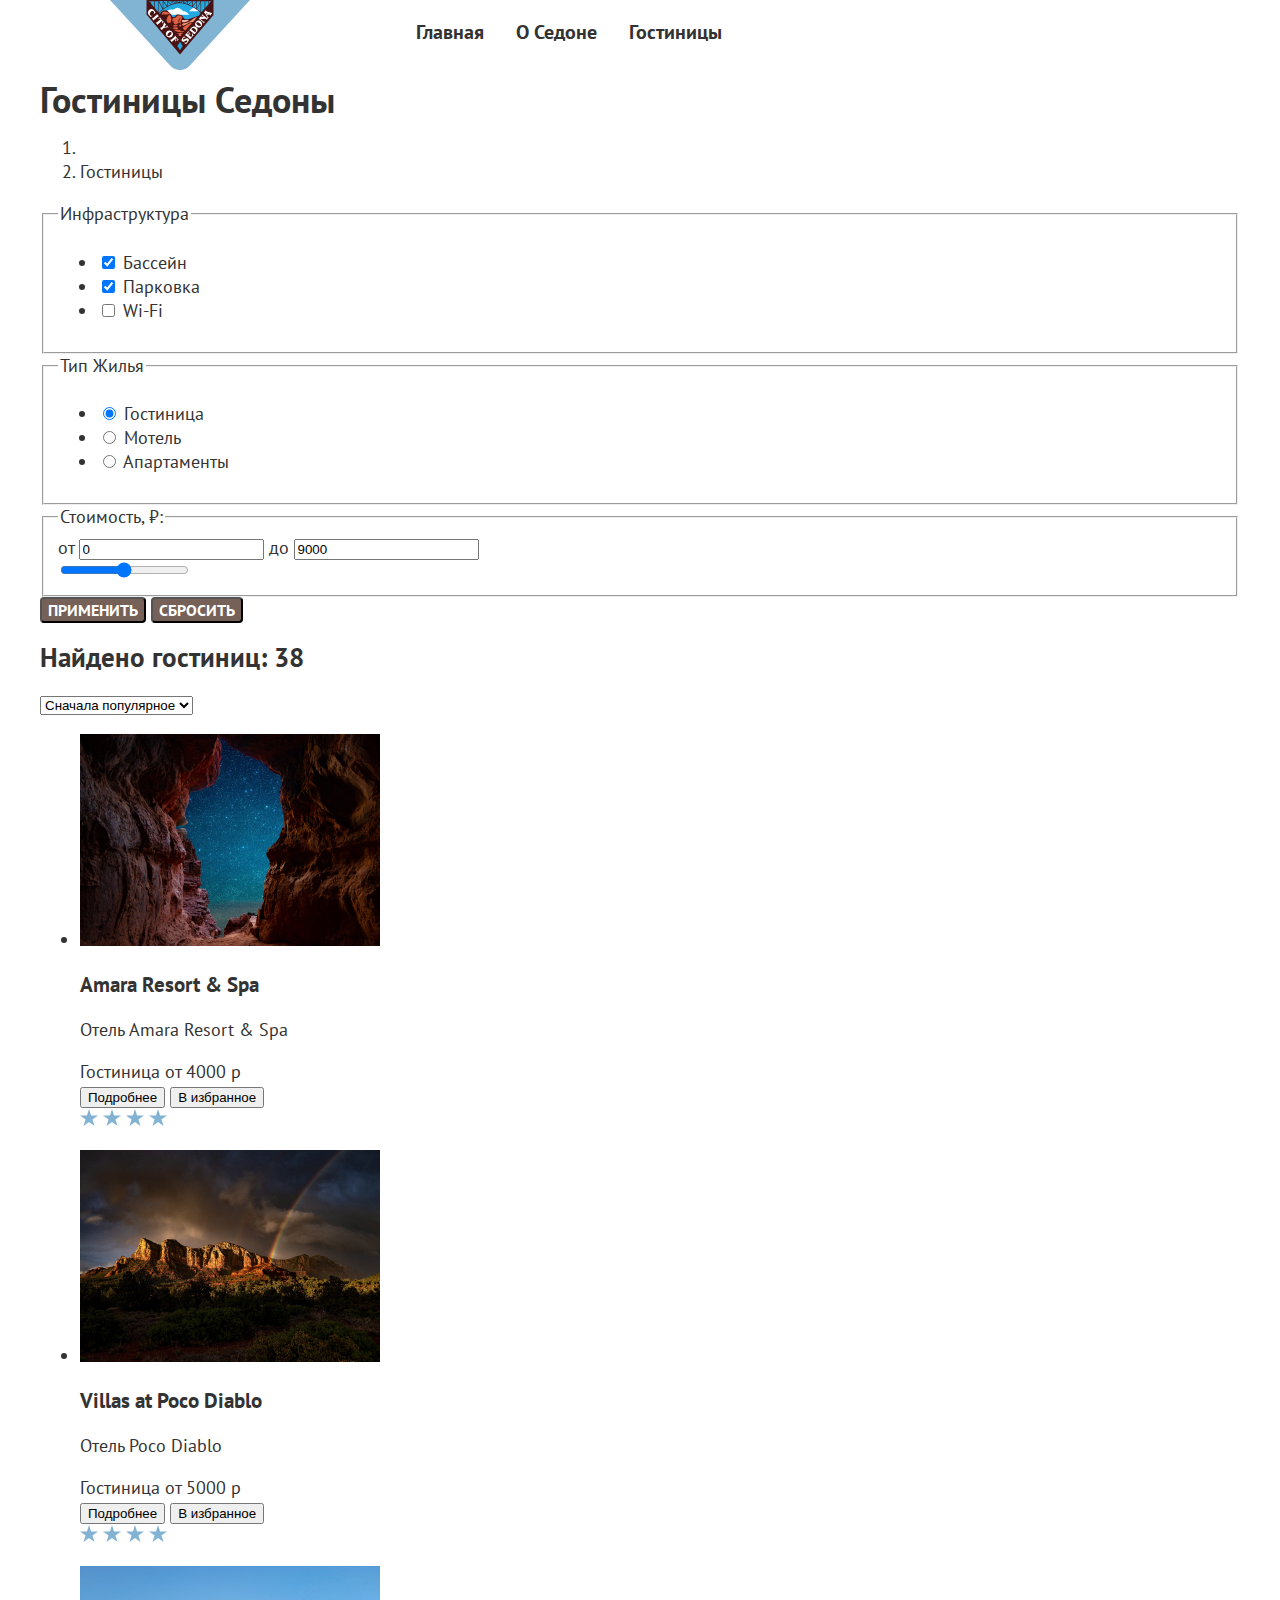
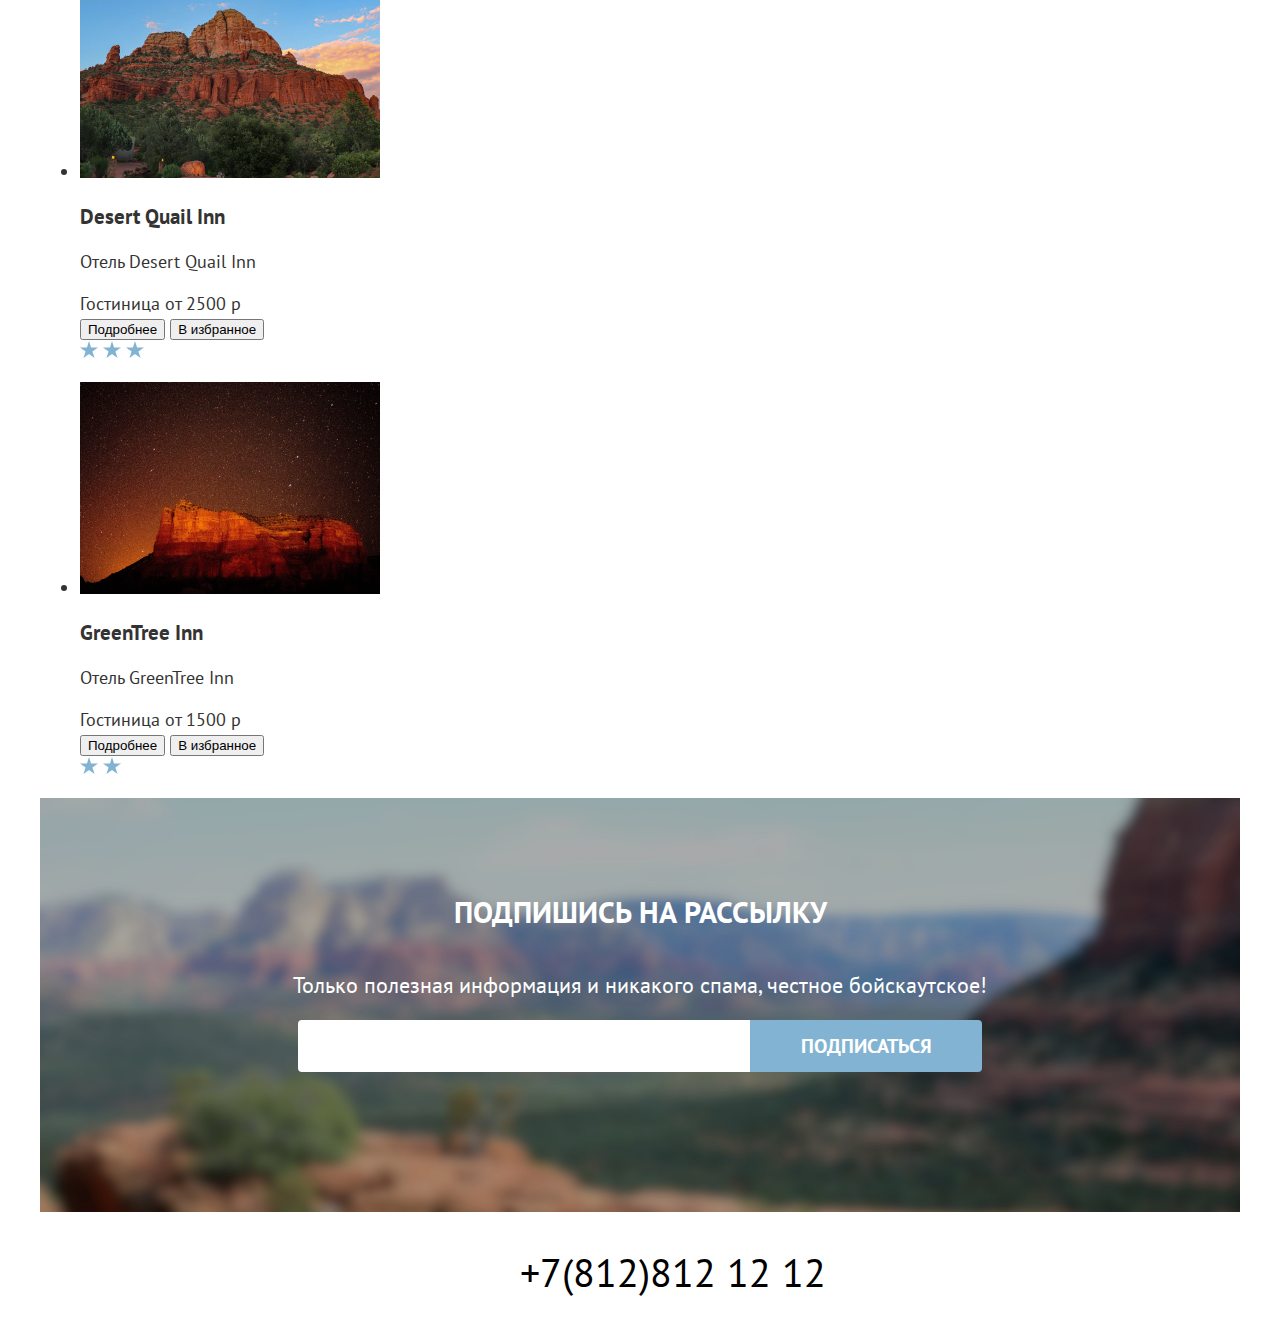
<file: catalog.html>
<!DOCTYPE html>
<html lang="ru">
 <head>
  <meta charset="UTF-8">
   <title>Каталог</title>
   <link rel="stylesheet" href="styles/styles.css">
 </head>
  <body>
    <header class="page-header">
      <div class="logo">
        <img class="logo-sedona" src="images/logo.svg" width="140" height="70" alt="Логотип Sedona">
      </div>
      <nav class="navigation">
        <ul class="navigation-list">
          <li class="navigation-item">
            <a class="navigation-link" href="index.html">Главная</a>
          </li>
          <li class="navigation-item">
            <a class="navigation-link" href="#">О Седоне</a>
          </li>
          <li class="navigation-item">
            <a class="navigation-link" href="catalog.html">Гостиницы</a>
          </li>
        </ul>
        <ul class="navigation-list navigation-user">
          <li class="navigation-item">
            <a class="navigation-link" href="#">
              <span class="visually-hidden">
                Поиск
              </span>
            </a>
          </li>
          <li class="navigation-item">
            <a class="navigation-link" href="#">
              <span class="visually-hidden">
                Избраное
              </span>
            </a>
          </li>
          <li class="navigation-item">
            <a class="navigation-link" href="#">
            <span class="visually-hidden">
              ХОЧУ СЮДА!
            </span>
            </a>
          </li>
        </ul>
      </nav>
    </header>
      <main class="main-container">
        <div class="page-container">
        <header class="inner-header">
          <h1 class="inner-header-title">Гостиницы Седоны</h1>
           <ol class="breadcrubs-list">
             <li class="breadcrubs-item">
               <a class="breadcrubs-link" href="index.html">
                <span class="visually-hidden">Домой</span>
               </a>
             </li>
             <li class="breadcrubs-items">
                <a class="breadcrubs-hotels">Гостиницы</a>
             </li>
           </ol>
        </header>
        <section class="filters">
          <h2 class="visually-hidden">Фильтр для выбора гостиниц</h2>
          <form class="cotalog-filter" action="https://echo.htmlacademy.ru/" method="get">
          <div class="catalog-columns">
            <fieldset class="catalog-filter-group">
              <legend class="catalog-filter-title">Инфраструктура</legend>
              <ul class="catalog-filter-list">
                <li class="catalog-filter-item">
              <label class="control">
                <input class="control-input" type="checkbox" name="swimming-pool" checked>
                Бассейн
              </label>
                </li>
                <li class="catalog-filter-item">
              <label class="control">
                <input class="control-input" type="checkbox" name="parking" checked>
                Парковка
              </label>
                </li>
                <li class="catalog-filter-item">
              <label class="control">
                <input class="control-input" type="checkbox" name="wi-fi">
                Wi-Fi
              </label>
                </li>
              </ul>
            </fieldset>
            <fieldset class="catalog-filter-type">
              <legend class="catalog-filter-title">Тип Жилья</legend>
                <ul class="catalog-filter-list">
                  <li class="catalog-filter-item">
                   <label class="control">
                   <input class="control-input" type="radio" name="type-housing" value="hotel" checked>
                    Гостиница
                   </label>
                  </li>
                  <li class="catalog-filter-item">
                  <label class="control">
                  <input class="control-input" type="radio" name="type-housing" value="motel">
                  Мотель
                  </label>
                  </li>
                  <li class="catalog-filter-item">
                  <label class="control">
                  <input class="control-input" type="radio" name="type-housing" value="apartment">
                  Апартаменты
                  </label>
                  </li>
                </ul>
            </fieldset>
            <fieldset class="catalog-filter-price">
              <legend class="catalog-filter-price-title">Стоимость, ₽:</legend>
               <div class="price-controls">
                 <label class="min-price">от <input type="text" name="min-price" value="0"></label>
                 <label class="max-price">до <input type="text" name="max-price" value="9000"></label>
               </div>
               <div class="price-scale">
                <input type="range" id="volume" name="prise" min="0" max="9000">
               </div>
              </fieldset>

              <div class="button-catalog-filter">
                <button class="button button-accept" type="submit">Применить</button>
                <button class="button button-reset" type="reset">Сбросить</button>
              </div>
            </div>
          </form>
          </section>
          <section class="sorting-hotel">
            <div class="sorting-container">
            <h2 class="hotels-found"> Найдено гостиниц: 38 </h2>
           <select class="select-control" aria-label="Сортировка">
            <option value="popular">Сначала популярное</option>
            <option value="cheap">Сначала дешёвое</option>
            <option value="expensive">Сначала дорогое</option>
           </select>
           <!--CHECK-->
           <a href="" class="button button-light">
             <span class="visually-hidden">Показать список</span>
           </a>
           <a  class="button" href="">
            <span class="visually-hidden">Показать карточки</span>
           </a>
           </div>
          </section>



          <h2 class="visually-hidden">Список гостиниц</h2>
          <section class="accommodation">
            <div class="container">
              <ul class="accommodation__list">
                <li class="accommodation__item">
                  <article class="accommodation__article">
                    <img src="images/accommodation-img-1.jpg" width="300" height="212" alt="Amara Resort &amp; Spa">
                    <h3 class="accommodation__article__title">Amara Resort &amp; Spa</h3>
                    <p class="accommodation__article__description">Отель Amara Resort &amp; Spa</p>
                    <div class="accommodation__article__inner">
                      <div class="accommodation__article__price">
                        <span class="accommodation__article__text">
                          Гостиница
                        </span>
                        <span class="price__total">
                         от 4000 р
                        </span>
                      </div>
                       <!-- ссылка на страницу подробнее -->
                       <button class="accommodation__article__button site__button" type="submit">Подробнее</button>
                       <button class="accommodation__article__button site__button">В избранное</button>
                      <div class="accommodation__article__stars">
                        <img src="images/blue-star.png" alt="star">
                        <img src="images/blue-star.png" alt="star">
                        <img src="images/blue-star.png" alt="star">
                        <img src="images/blue-star.png" alt="star">
                      </div>
                    </div>
                  </article>
                </li>
              </ul>
            </div>
          </section>


          <section class="accommodation">
            <div class="container">
              <ul class="accommodation__list">
                <li class="accommodation__item">
                  <article class="accommodation__article">
                    <img src="images/accommodation-img-2.jpg" width="300" height="212" alt="Villas at Poco Diablo">
                    <h3 class="accommodation__article__title">Villas at Poco Diablo</h3>
                    <p class="accommodation__article__description">Отель Poco Diablo</p>
                    <div class="accommodation__article__inner">
                      <div class="accommodation__article__price">
                        <span class="accommodation__article__text">
                          Гостиница
                        </span>
                        <span class="price__total">
                          от 5000 р
                        </span>
                      </div>
                     <!-- ссылка на страницу подробнее -->
                      <button class="accommodation__article__button site__button" type="submit">Подробнее</button>
                     <button class="accommodation__article__button site__button">В избранное</button>
                      <div class="accommodation__article__stars">
                        <img src="images/blue-star.png" alt="star">
                        <img src="images/blue-star.png" alt="star">
                        <img src="images/blue-star.png" alt="star">
                        <img src="images/blue-star.png" alt="star">
                      </div>
                    </div>
                  </article>
                </li>
              </ul>
            </div>
          </section>


          <section class="accommodation">
            <div class="container">
              <ul class="accommodation__list">
                <li class="accommodation__item">
                  <article class="accommodation__article">
                    <img src="images/accommodation-img-3.jpg" width="300" height="212" alt="Desert Quail Inn">
                    <h3 class="accommodation__article__title">Desert Quail Inn</h3>
                    <p class="accommodation__article__description">Отель Desert Quail Inn</p>
                    <div class="accommodation__article__inner">
                      <div class="accommodation__article__price">
                        <span class="accommodation__article__text">
                          Гостиница
                        </span>
                        <span class="price__total">
                          от 2500 р
                        </span>
                      </div>
                       <!-- ссылка на страницу подробнее -->
                        <button class="accommodation__article__button site__button" type="submit">Подробнее</button>
                        <button class="accommodation__article__button site__button">В избранное</button>
                      <div class="accommodation__article__stars">
                        <img src="images/blue-star.png" alt="star">
                        <img src="images/blue-star.png" alt="star">
                        <img src="images/blue-star.png" alt="star">
                      </div>
                    </div>
                  </article>
                </li>
              </ul>
            </div>
          </section>


          <section class="accommodation">
            <div class="container">
              <ul class="accommodation__list">
                <li class="accommodation__item">
                  <article class="accommodation__article">
                    <img src="images/accommodation-img-4.jpg" width="300" height="212" alt="GreenTree Inn">
                    <h3 class="accommodation__article__title">GreenTree Inn</h3>
                    <p class="accommodation__article__description">Отель GreenTree Inn</p>
                    <div class="accommodation__article__inner">
                      <div class="accommodation__article__price">
                        <span class="accommodation__article__text">
                         Гостиница
                        </span>
                        <span class="price__total">
                          от 1500 р
                        </span>
                      </div>
                     <!-- ссылка на страницу подробнее -->
                      <button class="accommodation__article__button site__btn" type="submit">Подробнее</button>
                     <button class="accommodation__article__button site__button">В избранное</button>
                      <div class="accommodation__article__stars">
                        <img src="images/blue-star.png" alt="star">
                        <img src="images/blue-star.png" alt="star">
                      </div>
                    </div>
                  </article>
                </li>
              </ul>
            </div>
          </section>



        <section class="subscription">
          <div class="subscription-block">
          <h2 class="subscription-title">Подпишись на рассылку</h2>
          <p class="subscription-description">Только полезная информация и никакого спама, честное бойскаутское!</p>
          <form class="subscription-form" action="https://echo.htmlacademy.ru/" method="post">
           <label class="visually-hidden" for="subscription-email">Email</label>
           <input class="field" plaseholder="Ваш e-mail" type="email" name="subscription-email" id="subscription-email">
           <button class="button subscription-button" type="submit">Подписаться</button>
          </form>
        </div>
        </section>
      </main>
    <footer class="page-footer">
      <section class="footer-social">
        <h2 class="visually-hidden">Социальные сети</h2>
        <ul class="footer-social-list">
          <li class="footer-social-item">
            <a class="button button-vk" href="https://vk.com/htmlacademy">
             <span class="visually-hidden">ВКонтакте</span>
            </a>
          </li>
          <li class="futer-social-item">
            <a class="botton button-telegram" href="https://tg.me/htmlacademy">
              <span class="visually-hidden">Telegram</span>
            </a>
          </li>
          <li class="futer-social-item">
            <a class="botton button-youtube" href="https://www.YouTube.com/HTMLAcademyRUS/featured">
              <span class="visually-hidden">YouTube</span>
            </a>
          </li>
        </ul>
      </section>
          <section class="footer-phone">
            <h2 class="visually-hidden">Номер телефона</h2>
          <a class="footer-phone" href="tel:+78128121212">+7(812)812 12 12</a>
      </section>
      <section class="footer-academy">
        <h2 class="visually-hidden">Копирайт</h2>
        <a class="htmlacademy-link" href="https://htmlacademy.ru"></a>
        <span class="visually-hidden">.htmlacademy</span>
      </section>
    </footer>
  </body>
</html>
</file>
<file: styles/styles.css>
@font-face {
  font-family: "PT Sans";
  font-style: "normal";
  font-weight: 400;
  src: url("../fonts/ptsans-400.woff2") format("woff2");
  font-display: swap;
}

@font-face {
  font-family: "PT Sans";
  font-style: "normal";
  font-weight: 700;
  src: url("../fonts/ptsans-700.woff2") format("woff2");
  font-display: swap;
}
html{
  height: 100%;
}

body {
  margin: 0;
  display: flex;
  flex-direction: column;
  min-height: 100%;
  font-family: "PT Sans", sans-serif;
  font-size: 18px;
  line-height: 24px;
  font-weight: 400;
  color: #333333;
  background-color: #ffffff;
}

.visually-hidden{
  position: absolute;
  width: 1px;
  height: 1px;
  margin: -1px;
  padding: 0;
  border: 0;
  clip: rect(0 0 0 0);
  overflow: hidden;
}
.button{
  font-family: inherit;
  font-size: 16px;
  line-height: 20px;
  font-weight: 700;
  text-align: center;
  color: #ffffff;
  background-color: #756157;
  text-decoration: none;
  text-transform: uppercase;
  border-radius: 4px;
}

.logo-sedona{
  display: block;
  width: 140px;
  height: 70px;
}

.logo{
  position: relative;
  margin-bottom:-20px;
}

.page-header{
  margin: 0 auto;
  padding: 0;
  width: 1060px;
  display: flex;
  justify-content: space-between;
  min-height: 64px;
}

.navigation{
  display: flex;
  justify-content: space-between;
}

.navigation-list{
  width: 470px;
  margin: 0;
  padding: 0;
  list-style-type: none;
  display: flex;
  flex-wrap: wrap;
}

.navigation-user{
  width: 300px;
  padding: 0;
  margin: 0, 0, 0 auto;
}

.navigation-link{
  display: block;
  font-size: 20px;
  line-height: 24px;
  font-weight: 700;
  text-align: center;
  color: inherit;
  background-color: #ffffff;
  text-decoration: none;
  padding: 20px 16px;
}

.navigation-user .navigation-link{
  min-height: 20px;
  min-width: 20px;
}

/* MAIN */

.hero{
  color: #000000;
  background-color: #3699bd;
  background-image: url("../images/index-background.jpg");
  background-size: 100% auto;
  background-repeat: no-repeat;
  margin: 0;
  padding: 0;
  width: 1200px;
  height: 485px;
}

.hero-logo{
  display: block;
  margin: 0 auto;
  width: 458px;
  height: 352px;
  padding-top: 51px;
  padding-bottom: 82px;
}

.main-container{
  flex-grow: 1;
}


.page-container{
  width: 1200px;
  margin: 0 auto;
}

.title{
  font-size: 30px;
  line-height: 36px;
  text-transform: uppercase;
  text-align: center;
  font-weight: 700;
  color: #000000;
  margin: 0;
}

.text{
  font-size: 22px;
  line-height: 26px;
  text-align: center;
  color: #333333;
  margin: 0;
  padding-top: 20px;
}

.small-town{
  margin-bottom: 69px;
  margin-top: 69px;
}

.advantages-block{
  display: flex;
  flex-direction: column;
  align-items: center;
  justify-content: center;
  padding: 102px 85px;
}

.advantages-item{
  background-color: #82B3D3;
  height: 385px;
  width: 100%;
  display: flex;
}

.advantages-item:nth-child(2),
.advantages-item:nth-child(4){
  background-color: rgba(131, 179, 211, 0.12);
  width: 400px;
  display: list-item;
}

.advantages-item:nth-child(3){
  background-color: rgba(131, 179, 211, 0.2);
  width: 400px;
  display: list-item;
}

.advantages-list{
  margin: 0;
  padding: 0;
  text-align: center;
  display: flex;
  flex-wrap: wrap;
  align-content: stretch;
  list-style: none;
}

.advantages-title{
  font-size: 24px;
  line-height: 28px;
  text-transform: uppercase;
  text-align: center;
  font-weight: 700;
  color: #000000;
  margin-top: 0;
  margin-bottom: 62px;
}
.advantages-title-vorsatz{
  color:#ffffff
}

.advantages-description{
  text-align: center;
  margin: 0;
}
.advantages-description-vorsatz{
  color: #ffffff;
}

        /*services*/
.discription-advantages{
  background-color: #ffffff;
  margin-bottom: 64px;
  margin-top: 64px;
}
.services-item{
  background-color: #82B3D3;
  height: 385px;
  width: 400px;
}

.services-list{
 margin: 0;
 padding: 0;
 text-align: center;
 display: flex;
 list-style: none;
}

.services-title{
  font-size: 24px;
  line-height: 28px;
  text-transform: uppercase;
  text-align: center;
  font-weight: 700;
  color: #000;
  margin-top: 0;
}

.services-description {
  text-align: center;
}

.services-item:nth-child(1),
.services-item:nth-child(3){
  background-color: rgba(131, 179, 211, 0.12);
}

.services-item:nth-child(2){
  background-color: #ffffff;
}

.services-block{
  display: flex;
  flex-direction: column;
  align-items: center;
  justify-content: center;
  padding: 183px 85px 81px 85px;
}

.interested{
  text-align: center;
  background-color: #ffffff;
  margin-bottom: 96px;
  margin-top: 96px;
}

.interested-button{
  width: 375px;
  height: 52px;
  font-size: 20px;
  line-height: 36px;
  margin-top: 54px;
  border: none;
}
  /*sub*/

.subscription {
  text-align: center;
  background-image: url("../images/interested.jpg");
  background-size: 100% auto;
  background-repeat: no-repeat;
  color: #000;
  background-color: #3699bd;
  height: 414px;
}
.subscription-block {
  display: flex;
  flex-direction: column;
  align-items: center;
  justify-content: center;
  padding: 96px, 258px, 104px, 258px;
}
.subscription-title {
  font-size: 30px;
  line-height: 36px;
  text-transform: uppercase;
  text-align: center;
  font-weight: 700;
  color: #ffffff;
  margin-bottom: 20px;
  margin-top: 96px;
}
.subscription-description {
  font-size: 22px;
  line-height: 26px;
  text-align: center;
  font-weight: 400;
  color: #ffffff
}
.subscription-form {
  display: flex;
  margin-right: auto;
  margin-left: auto;
  justify-content: center;
}

/*form button*/

.field {
  font-family: "PT Sans";
  width: 452px;
  height: 52px;
  padding: 20px;
  margin: 0;
  border: none;
  border-radius: 4px 0 0 4px;
  background-color: #ffffff;
  box-sizing: border-box;
}

.subscription-button {
  background-color: #82B3D3;
  font-size: 20px;
  line-height: 36px;
  width: 232px;
  height: 52px;
  border: none;
  border-radius: 0 4px 4px 0;
}

/*foot*/

.footer-contacts a{
  font-size: 40px;
  font-weight: 400;
  line-height: 40px;
  color: #000000;
  text-decoration: none;
}

.page-footer{
  margin: 0 auto;
  padding: 0;
  width: 1060;
  display: flex;
  justify-content: space-between;
  margin-top: 40px;
  margin-bottom: 30px;
}

.footer-social{
  width: 180px;
}

.footer-social-list{
  margin: 0;
  padding: 0;
  list-style-type: none;
  display: flex;
  flex-wrap: wrap
;
}

.footer-phone{
  font-family: "PT Sans", sans-serif;
  font-size: 40px;
  line-height: 40px;
  text-align: center;
  text-decoration: none;
  text-transform: uppercase;
  color:#000000;
}

.footer-academy{
  width: 115px;
  padding: 0;
  margin: 0 ;
}

.htmlacademy-link {
  display: block;
}
</file>
